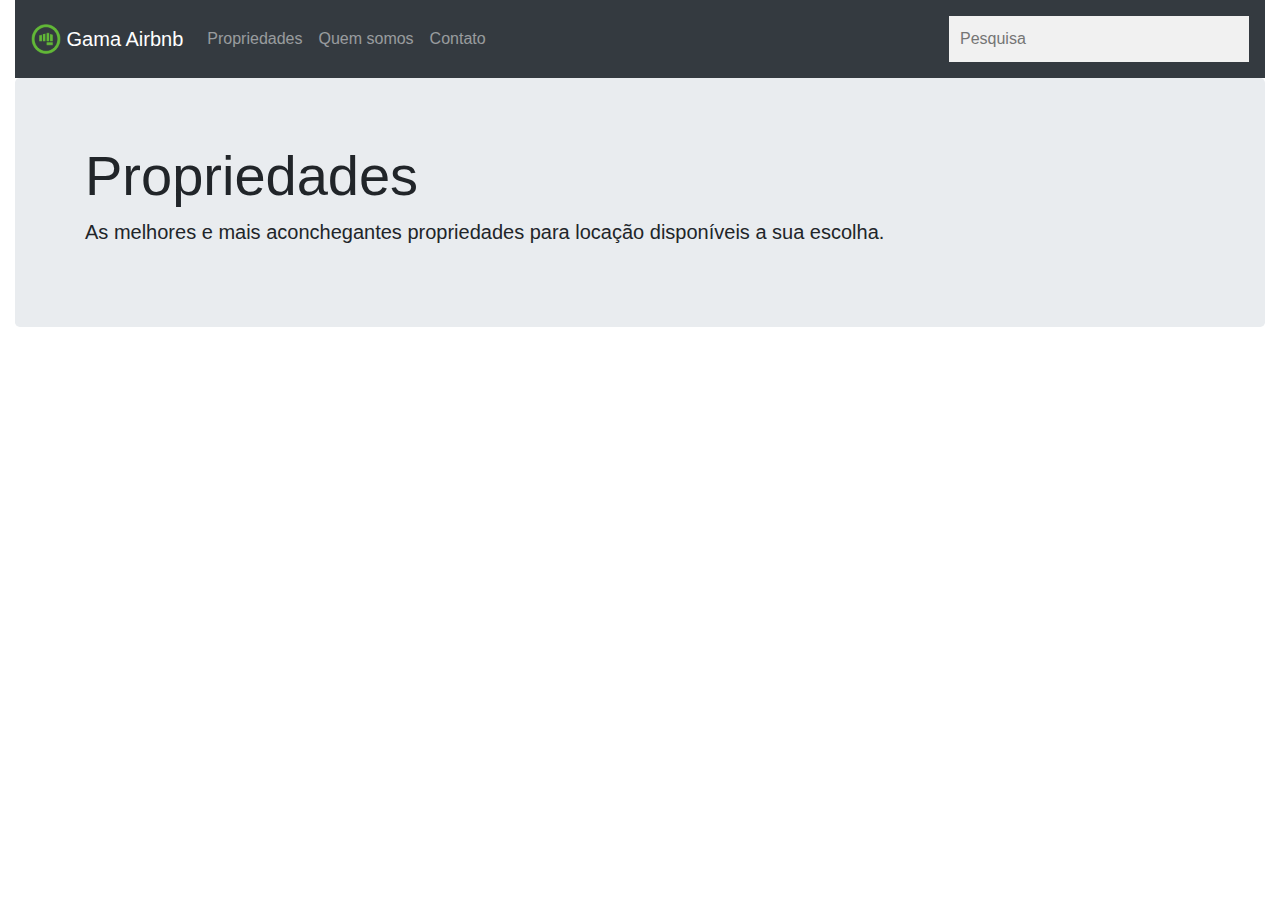
<file: index.html>
<!doctype html>
<html lang="en">

<head>
    <!-- Required meta tags -->
    <meta charset="utf-8">
    <meta name="viewport" content="width=device-width, initial-scale=1, shrink-to-fit=no">

    <!-- Bootstrap CSS -->
    <link rel="stylesheet" href="https://stackpath.bootstrapcdn.com/bootstrap/4.4.1/css/bootstrap.min.css"
        integrity="sha384-Vkoo8x4CGsO3+Hhxv8T/Q5PaXtkKtu6ug5TOeNV6gBiFeWPGFN9MuhOf23Q9Ifjh" crossorigin="anonymous">
    
    <link rel="stylesheet" href="resources/css/sistema.css">
    
    <link rel="icon" href="resources/images/logo.png">


    <title>Gama Airbnb</title>
</head>

<body>
    <div class="container-fluid">
        <div class="row">
            <div class="col-md-12">
                <nav class="navbar navbar-expand-lg navbar-dark navbar bg-dark">
                    <a class="navbar-brand" href="#">
                        <img src="resources/images/logo.png" width="30" height="30" class="d-inline-block align-top"
                            alt="">
                        Gama Airbnb
                    </a>
                    <button class="navbar-toggler" type="button" data-toggle="collapse" data-target="#navbarText" aria-controls="navbarText" aria-expanded="false" aria-label="Toggle navigation">
                      <span class="navbar-toggler-icon"></span>
                    </button>
                    <div class="collapse navbar-collapse" id="navbarText">
                      <ul class="navbar-nav mr-auto">
                        <li class="nav-item">
                            <a class="nav-link" href="index.html">Propriedades</a>
                        </li>
                        <li class="nav-item">
                            <a class="nav-link" href="quemsomos.html">Quem somos</a>
                        </li>
                        <li class="nav-item">
                            <a class="nav-link" href="contato.html">Contato</a>
                        </li>
                      </ul>
                      <span class="navbar-text">
                        <form autocomplete="off" action="#">
                            <div class="autocomplete" style="width:300px;">
                                <input id="myInput" type="text" name="myCountry" placeholder="Pesquisa">
                            </div>

                        </form>
                      </span>
                    </div>
                  </nav>
            </div>
        </div>

        <div class="jumbotron jumbotron">
            <div class="container">
                <h1 class="display-4">Propriedades</h1>
                <p class="lead">As melhores e mais aconchegantes propriedades para locação disponíveis a sua escolha.
                </p>
            </div>
        </div>

        <div class="row" id="linhaCards">

        </div>

        <!-- Optional JavaScript -->
        <!-- jQuery first, then Popper.js, then Bootstrap JS -->
        <script src="https://code.jquery.com/jquery-3.4.1.slim.min.js"
            integrity="sha384-J6qa4849blE2+poT4WnyKhv5vZF5SrPo0iEjwBvKU7imGFAV0wwj1yYfoRSJoZ+n"
            crossorigin="anonymous"></script>
        <script src="https://cdn.jsdelivr.net/npm/popper.js@1.16.0/dist/umd/popper.min.js"
            integrity="sha384-Q6E9RHvbIyZFJoft+2mJbHaEWldlvI9IOYy5n3zV9zzTtmI3UksdQRVvoxMfooAo"
            crossorigin="anonymous"></script>
        <script src="https://stackpath.bootstrapcdn.com/bootstrap/4.4.1/js/bootstrap.min.js"
            integrity="sha384-wfSDF2E50Y2D1uUdj0O3uMBJnjuUD4Ih7YwaYd1iqfktj0Uod8GCExl3Og8ifwB6"
            crossorigin="anonymous"></script>

        <script src="resources/js/script.js"></script>
        <script src="resources/js/autocomplete.js"></script>
</body>

</html>
</file>
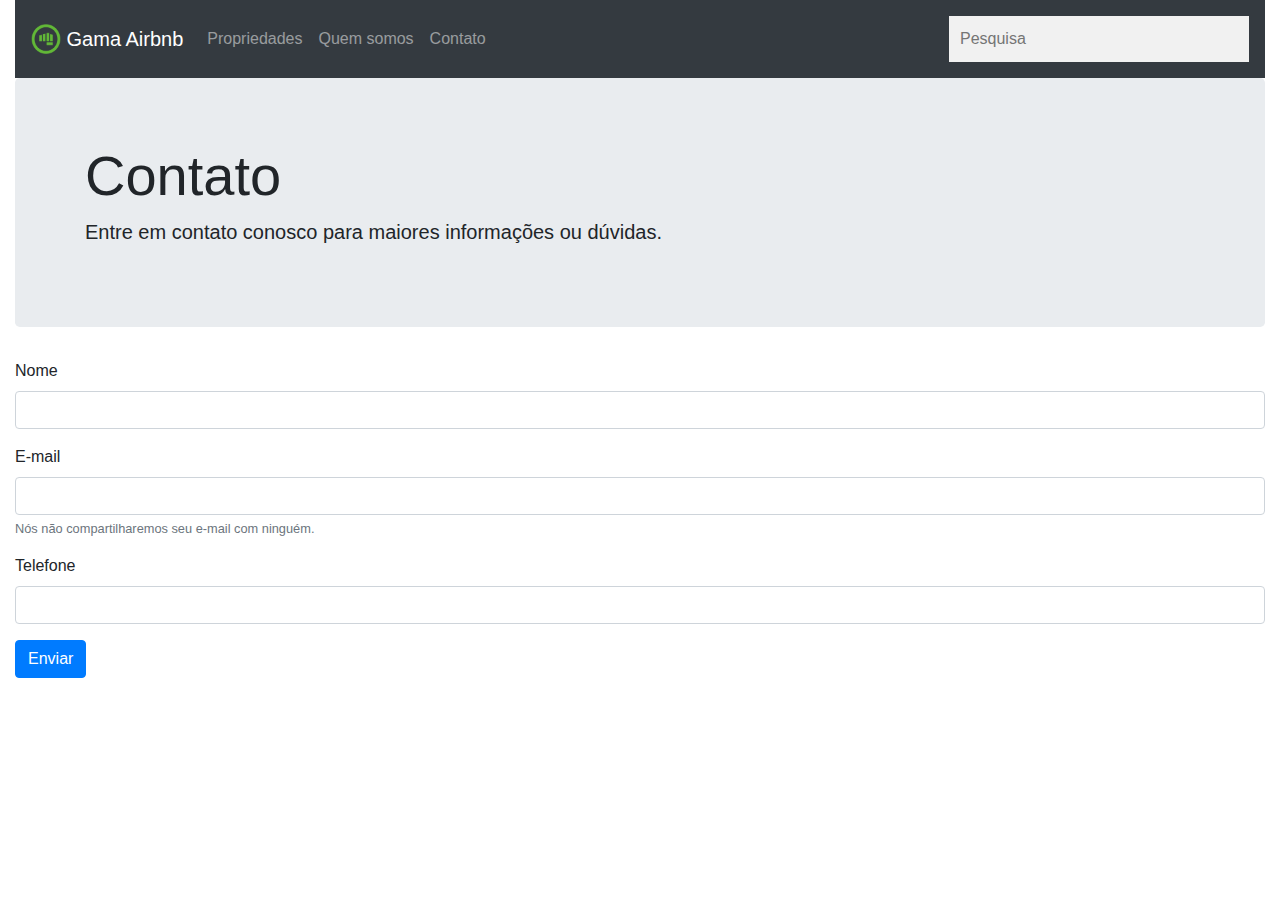
<file: contato.html>
<!doctype html>
<html lang="en">

<head>
    <!-- Required meta tags -->
    <meta charset="utf-8">
    <meta name="viewport" content="width=device-width, initial-scale=1, shrink-to-fit=no">

    <!-- Bootstrap CSS -->
    <link rel="stylesheet" href="https://stackpath.bootstrapcdn.com/bootstrap/4.4.1/css/bootstrap.min.css"
        integrity="sha384-Vkoo8x4CGsO3+Hhxv8T/Q5PaXtkKtu6ug5TOeNV6gBiFeWPGFN9MuhOf23Q9Ifjh" crossorigin="anonymous">
    <link rel="stylesheet" href="resources/css/sistema.css">

    <link rel="icon" href="resources/images/logo.png">

    <title>Gama Airbnb</title>
</head>

<body>
    <div class="container-fluid">
        <div class="row">
            <div class="col-md-12">
                <nav class="navbar navbar-expand-lg navbar-dark navbar bg-dark">
                    <a class="navbar-brand" href="#">
                        <img src="resources/images/logo.png" width="30" height="30" class="d-inline-block align-top"
                            alt="">
                        Gama Airbnb
                    </a>
                    <button class="navbar-toggler" type="button" data-toggle="collapse" data-target="#navbarText" aria-controls="navbarText" aria-expanded="false" aria-label="Toggle navigation">
                      <span class="navbar-toggler-icon"></span>
                    </button>
                    <div class="collapse navbar-collapse" id="navbarText">
                      <ul class="navbar-nav mr-auto">
                        <li class="nav-item">
                            <a class="nav-link" href="index.html">Propriedades</a>
                        </li>
                        <li class="nav-item">
                            <a class="nav-link" href="quemsomos.html">Quem somos</a>
                        </li>
                        <li class="nav-item">
                            <a class="nav-link" href="contato.html">Contato</a>
                        </li>
                      </ul>
                      <span class="navbar-text">
                        <form autocomplete="off" action="#">
                            <div class="autocomplete" style="width:300px;">
                                <input id="myInput" type="text" name="myCountry" placeholder="Pesquisa">
                            </div>

                        </form>
                      </span>
                    </div>
                  </nav>
            </div>
        </div>

        <div class="row">
            <div class="col-md-12">
                <div class="jumbotron jumbotron">
                    <div class="container">
                        <h1 class="display-4">Contato</h1>
                        <p class="lead">Entre em contato conosco para maiores informações ou dúvidas.</p>
                    </div>
                </div>
            </div>
        </div>

        <div id="mensagem" class="row" style="display: none;">
            <div class="col-md-12">
                <div class="alert alert-success" role="alert">
                    <h4 class="alert-heading">Mensagem enviada com suceso</h4>
                    <p>Obrigado por entrar em contato conosco, retornaremos o mais breve possível.</p>
                  </div>
            </div>
        </div>

        <div class="row">            
            <div class="col-md-12">
                <form>
                    <div class="form-group">
                        <label for="exampleInputEmail1">Nome</label>
                        <input type="email" class="form-control" id="exampleInputEmail1" aria-describedby="emailHelp">
                    </div>
                    <div class="form-group">
                        <label for="exampleInputEmail1">E-mail</label>
                        <input type="email" class="form-control" id="exampleInputEmail1" aria-describedby="emailHelp">
                        <small id="emailHelp" class="form-text text-muted">Nós não compartilharemos seu e-mail com ninguém.</small>
                    </div>
                    <div class="form-group">
                        <label for="exampleInputEmail1">Telefone</label>
                        <input type="email" class="form-control" id="exampleInputEmail1" aria-describedby="emailHelp">
                    </div>
                    <button class="btn btn-primary" onclick="enviarEmail();return false;">Enviar</button>
                </form>
            </div>
        </div>
    


        <!-- Optional JavaScript -->
        <!-- jQuery first, then Popper.js, then Bootstrap JS -->
        <script src="https://code.jquery.com/jquery-3.4.1.slim.min.js"
            integrity="sha384-J6qa4849blE2+poT4WnyKhv5vZF5SrPo0iEjwBvKU7imGFAV0wwj1yYfoRSJoZ+n"
            crossorigin="anonymous"></script>
        <script src="https://cdn.jsdelivr.net/npm/popper.js@1.16.0/dist/umd/popper.min.js"
            integrity="sha384-Q6E9RHvbIyZFJoft+2mJbHaEWldlvI9IOYy5n3zV9zzTtmI3UksdQRVvoxMfooAo"
            crossorigin="anonymous"></script>
        <script src="https://stackpath.bootstrapcdn.com/bootstrap/4.4.1/js/bootstrap.min.js"
            integrity="sha384-wfSDF2E50Y2D1uUdj0O3uMBJnjuUD4Ih7YwaYd1iqfktj0Uod8GCExl3Og8ifwB6"
            crossorigin="anonymous"></script>

        <script src="resources/js/contato.js"></script>
        <script src="resources/js/autocomplete.js"></script>

</body>

</html>
</file>
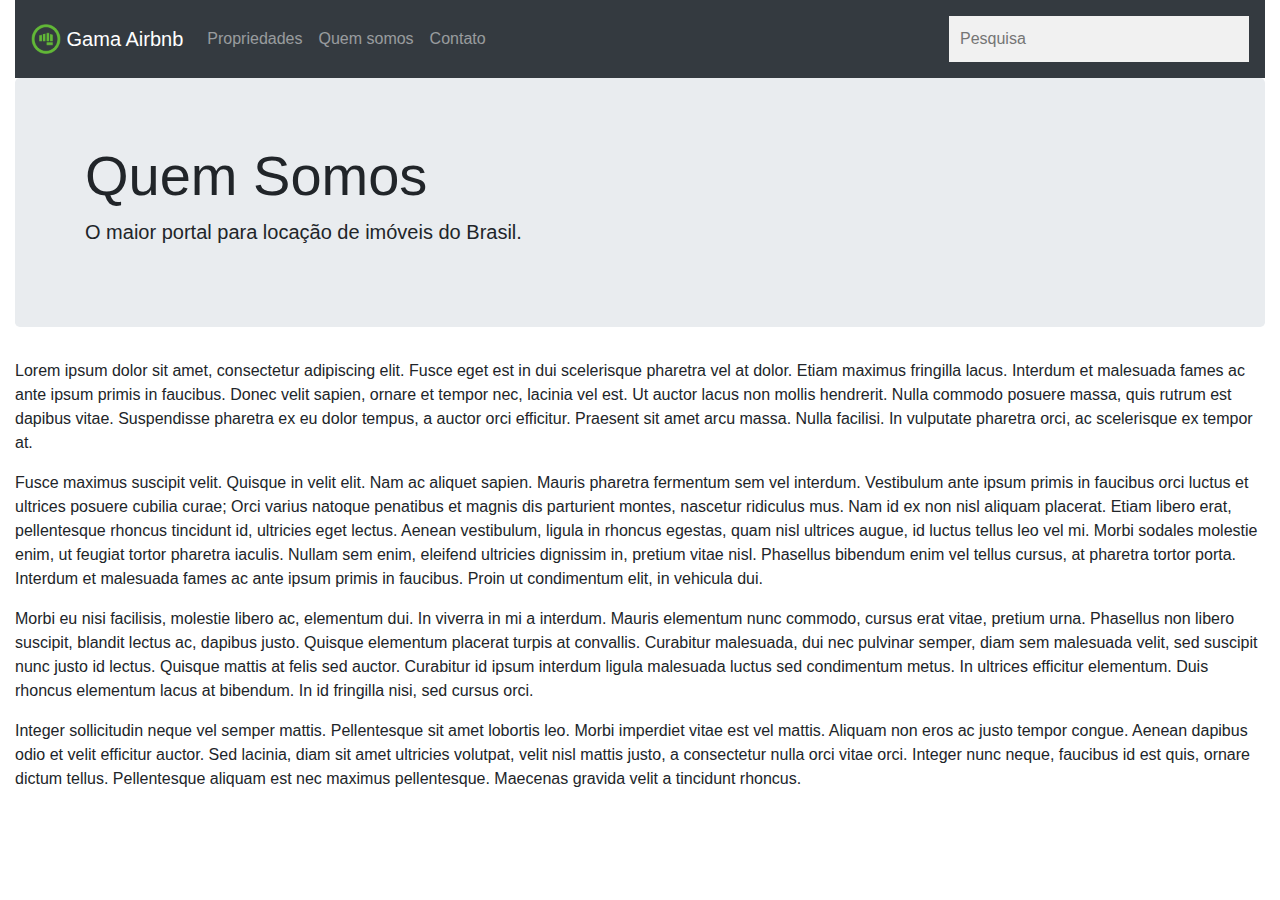
<file: quemsomos.html>
<!doctype html>
<html lang="en">

<head>
    <!-- Required meta tags -->
    <meta charset="utf-8">
    <meta name="viewport" content="width=device-width, initial-scale=1, shrink-to-fit=no">

    <!-- Bootstrap CSS -->
    <link rel="stylesheet" href="https://stackpath.bootstrapcdn.com/bootstrap/4.4.1/css/bootstrap.min.css"
        integrity="sha384-Vkoo8x4CGsO3+Hhxv8T/Q5PaXtkKtu6ug5TOeNV6gBiFeWPGFN9MuhOf23Q9Ifjh" crossorigin="anonymous">
    <link rel="stylesheet" href="resources/css/sistema.css">

    <link rel="icon" href="resources/images/logo.png">

    <title>Gama Airbnb</title>
</head>

<body>
    <div class="container-fluid" id="container" >
        <div class="row">
            <div class="col-md-12">
                <nav class="navbar navbar-expand-lg navbar-dark navbar bg-dark">
                    <a class="navbar-brand" href="#">
                        <img src="resources/images/logo.png" width="30" height="30" class="d-inline-block align-top"
                            alt="">
                        Gama Airbnb
                    </a>
                    <button class="navbar-toggler" type="button" data-toggle="collapse" data-target="#navbarText" aria-controls="navbarText" aria-expanded="false" aria-label="Toggle navigation">
                      <span class="navbar-toggler-icon"></span>
                    </button>
                    <div class="collapse navbar-collapse" id="navbarText">
                      <ul class="navbar-nav mr-auto">
                        <li class="nav-item">
                            <a class="nav-link" href="index.html">Propriedades</a>
                        </li>
                        <li class="nav-item">
                            <a class="nav-link" href="quemsomos.html">Quem somos</a>
                        </li>
                        <li class="nav-item">
                            <a class="nav-link" href="contato.html">Contato</a>
                        </li>
                      </ul>
                      <span class="navbar-text">
                        <form autocomplete="off" action="#">
                            <div class="autocomplete" style="width:300px;">
                                <input id="myInput" type="text" name="myCountry" placeholder="Pesquisa">
                            </div>

                        </form>
                      </span>
                    </div>
                  </nav>
            </div>
        </div>

        <div class="row">
            <div class="col-md-12">
                <div class="jumbotron jumbotron">
                    <div class="container">
                      <h1 class="display-4">Quem Somos</h1>
                      <p class="lead">O maior portal para locação de imóveis do Brasil.</p>
                    </div>
                </div>
                <p>Lorem ipsum dolor sit amet, consectetur adipiscing elit. Fusce eget est in dui scelerisque pharetra vel at dolor. Etiam maximus fringilla lacus. Interdum et malesuada fames ac ante ipsum primis in faucibus. Donec velit sapien, ornare et tempor nec, lacinia vel est. Ut auctor lacus non mollis hendrerit. Nulla commodo posuere massa, quis rutrum est dapibus vitae. Suspendisse pharetra ex eu dolor tempus, a auctor orci efficitur. Praesent sit amet arcu massa. Nulla facilisi. In vulputate pharetra orci, ac scelerisque ex tempor at. </p>

<p>Fusce maximus suscipit velit. Quisque in velit elit. Nam ac aliquet sapien. Mauris pharetra fermentum sem vel interdum. Vestibulum ante ipsum primis in faucibus orci luctus et ultrices posuere cubilia curae; Orci varius natoque penatibus et magnis dis parturient montes, nascetur ridiculus mus. Nam id ex non nisl aliquam placerat. Etiam libero erat, pellentesque rhoncus tincidunt id, ultricies eget lectus. Aenean vestibulum, ligula in rhoncus egestas, quam nisl ultrices augue, id luctus tellus leo vel mi. Morbi sodales molestie enim, ut feugiat tortor pharetra iaculis. Nullam sem enim, eleifend ultricies dignissim in, pretium vitae nisl. Phasellus bibendum enim vel tellus cursus, at pharetra tortor porta. Interdum et malesuada fames ac ante ipsum primis in faucibus. Proin ut condimentum elit, in vehicula dui.</p>

<p>Morbi eu nisi facilisis, molestie libero ac, elementum dui. In viverra in mi a interdum. Mauris elementum nunc commodo, cursus erat vitae, pretium urna. Phasellus non libero suscipit, blandit lectus ac, dapibus justo. Quisque elementum placerat turpis at convallis. Curabitur malesuada, dui nec pulvinar semper, diam sem malesuada velit, sed suscipit nunc justo id lectus. Quisque mattis at felis sed auctor. Curabitur id ipsum interdum ligula malesuada luctus sed condimentum metus. In ultrices efficitur elementum. Duis rhoncus elementum lacus at bibendum. In id fringilla nisi, sed cursus orci.</p>

<p>Integer sollicitudin neque vel semper mattis. Pellentesque sit amet lobortis leo. Morbi imperdiet vitae est vel mattis. Aliquam non eros ac justo tempor congue. Aenean dapibus odio et velit efficitur auctor. Sed lacinia, diam sit amet ultricies volutpat, velit nisl mattis justo, a consectetur nulla orci vitae orci. Integer nunc neque, faucibus id est quis, ornare dictum tellus. Pellentesque aliquam est nec maximus pellentesque. Maecenas gravida velit a tincidunt rhoncus.</p>
            </div>
        </div>
        
        <!-- Optional JavaScript -->
        <!-- jQuery first, then Popper.js, then Bootstrap JS -->
        <script src="https://code.jquery.com/jquery-3.4.1.slim.min.js"
            integrity="sha384-J6qa4849blE2+poT4WnyKhv5vZF5SrPo0iEjwBvKU7imGFAV0wwj1yYfoRSJoZ+n"
            crossorigin="anonymous"></script>
        <script src="https://cdn.jsdelivr.net/npm/popper.js@1.16.0/dist/umd/popper.min.js"
            integrity="sha384-Q6E9RHvbIyZFJoft+2mJbHaEWldlvI9IOYy5n3zV9zzTtmI3UksdQRVvoxMfooAo"
            crossorigin="anonymous"></script>
        <script src="https://stackpath.bootstrapcdn.com/bootstrap/4.4.1/js/bootstrap.min.js"
            integrity="sha384-wfSDF2E50Y2D1uUdj0O3uMBJnjuUD4Ih7YwaYd1iqfktj0Uod8GCExl3Og8ifwB6"
            crossorigin="anonymous"></script>

        <script src="resources/js/autocomplete.js"></script>
</body>

</html>
</file>
<file: resources/css/sistema.css>
#titulo{
    margin-top: 20px;margin-bottom: 20px;
}

#linhaCards {
  display: flex;
  align-items: stretch;
}
#linhaCards .item {
  margin-bottom: 2.5em;
}

#linhaCards .item:hover {
  transform: scale(1.1);
  transition: all .15s ease-in-out;
}

#linhaCards .item .card-deck {
  height: 100%;
}

#linhaCards .item .card-deck .card-body {
  display: flex;
  flex-direction: column;
  justify-content: space-between;
}

.image-teste {
  width: 100%;
  height: 25vh;
  display: block;
  background-size: cover;
  background-position: center;
}

.card {
  width: 30rem;
  margin: 0;
  display: flex;
}

.badge-light{
  color: #ffffff;
  background-color: #217b90;
}

/*** usado no auto complete ***/
  
  /*the container must be positioned relative:*/
  .autocomplete {
    position: relative;
    display: inline-block;
  }
  
  input {
    border: 1px solid transparent;
    background-color: #f1f1f1;
    padding: 10px;
    font-size: 16px;
  }
  
  input[type=text] {
    background-color: #f1f1f1;
    width: 100%;
  }
  
  input[type=submit] {
    background-color: DodgerBlue;
    color: #fff;
    cursor: pointer;
  }
  
  .autocomplete-items {
    position: absolute;
    border: 1px solid #d4d4d4;
    border-bottom: none;
    border-top: none;
    z-index: 99;
    /*position the autocomplete items to be the same width as the container:*/
    top: 100%;
    left: 0;
    right: 0;
  }
  
  .autocomplete-items div {
    padding: 10px;
    cursor: pointer;
    background-color: #fff; 
    border-bottom: 1px solid #d4d4d4; 
    color: black;
  }
  
  /*when hovering an item:*/
  .autocomplete-items div:hover {
    background-color: #e9e9e9; 
  }
  
  /*when navigating through the items using the arrow keys:*/
  .autocomplete-active {
    background-color: DodgerBlue !important; 
    color: #ffffff; 
  }
/*** fim do autocomplete ***/

.reserva-content {
  border: 1px solid #dbdbdb;
  margin-top: 1em;
}

.reserva-content h6 {
  padding: 10px;
  margin: 0;
  background-color: #e9e9e9;
  border-bottom: 1px solid #dbdbdb;
  line-height: 1.2em;
}

#form_reserva {
  display: flex;
  flex-direction: row;
  flex-wrap: wrap;
  justify-content: space-between;
  padding: 10px;
}

#form_reserva .form-group {
  display: flex;
  flex-direction: column;
  justify-content: flex-start;
  width: calc(50% - 5px);
}

#form_reserva .form-group label {
  width: 100%;
  display: block;
  margin-bottom: 5px;
  font-size: 13px;
  font-weight: 500;
}

#form_reserva .form-group input {
  width: 100%;
}

.total-value {
  display: flex;
  justify-content: space-between;
  border-top: 1px solid #dbdbdb;
  margin-top: 15px;
  padding: 20px 10px;
  align-items: center;
}

.total-value p {
  font-weight: 500;
  font-size: 18px;
}

.total-value p,
.total-value label {
  margin-bottom: 0;
  line-height: 1em;
}
</file>
